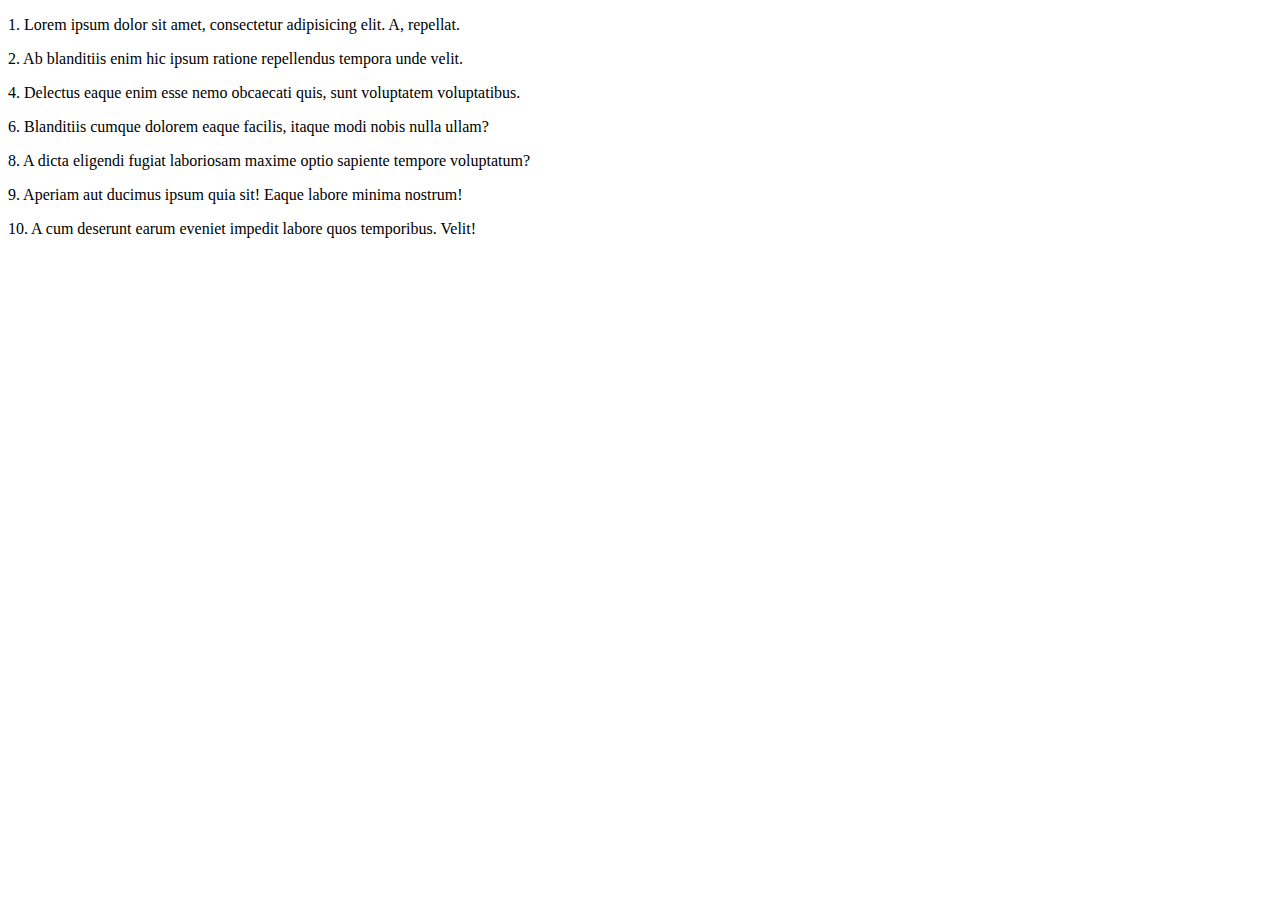
<file: 01_HTML_tags/01_Comments/index.html>
<!doctype html>
<html lang="en_US">
<head>
  <meta charset="utf-8">
  <title>Exercise 1</title>
  <meta http-equiv="x-ua-compatible" content="ie=edge">
  <meta name="viewport" content="width=device-width, initial-scale=1, shrink-to-fit=no">
  <link rel="stylesheet" href="css/style.css">
</head>
<body>
<p data-id="1">1. Lorem ipsum dolor sit amet, consectetur adipisicing elit. A, repellat.</p>
<p data-id="2">2. Ab blanditiis enim hic ipsum ratione repellendus tempora unde velit.</p>
<p data-id="4">4. Delectus eaque enim esse nemo obcaecati quis, sunt voluptatem voluptatibus.</p>
<!--
<p data-id="3">3. Assumenda atque expedita ipsam laborum necessitatibus quibusdam tenetur veniam! Alias?</p>
<p data-id="5">5. Distinctio dolore dolorem eveniet itaque laborum minima natus rerum voluptates.</p>
<p data-id="7">7. Ad animi eius expedita ipsa iste quaerat ratione reprehenderit sit?</p>
-->
<p data-id="6">6. Blanditiis cumque dolorem eaque facilis, itaque modi nobis nulla ullam?</p>
<p data-id="8">8. A dicta eligendi fugiat laboriosam maxime optio sapiente tempore voluptatum?</p>
<p data-id="9">9. Aperiam aut ducimus ipsum quia sit! Eaque labore minima nostrum!</p>
<p data-id="10">10. A cum deserunt earum eveniet impedit labore quos temporibus. Velit!</p>
</body>
</html>
</file>
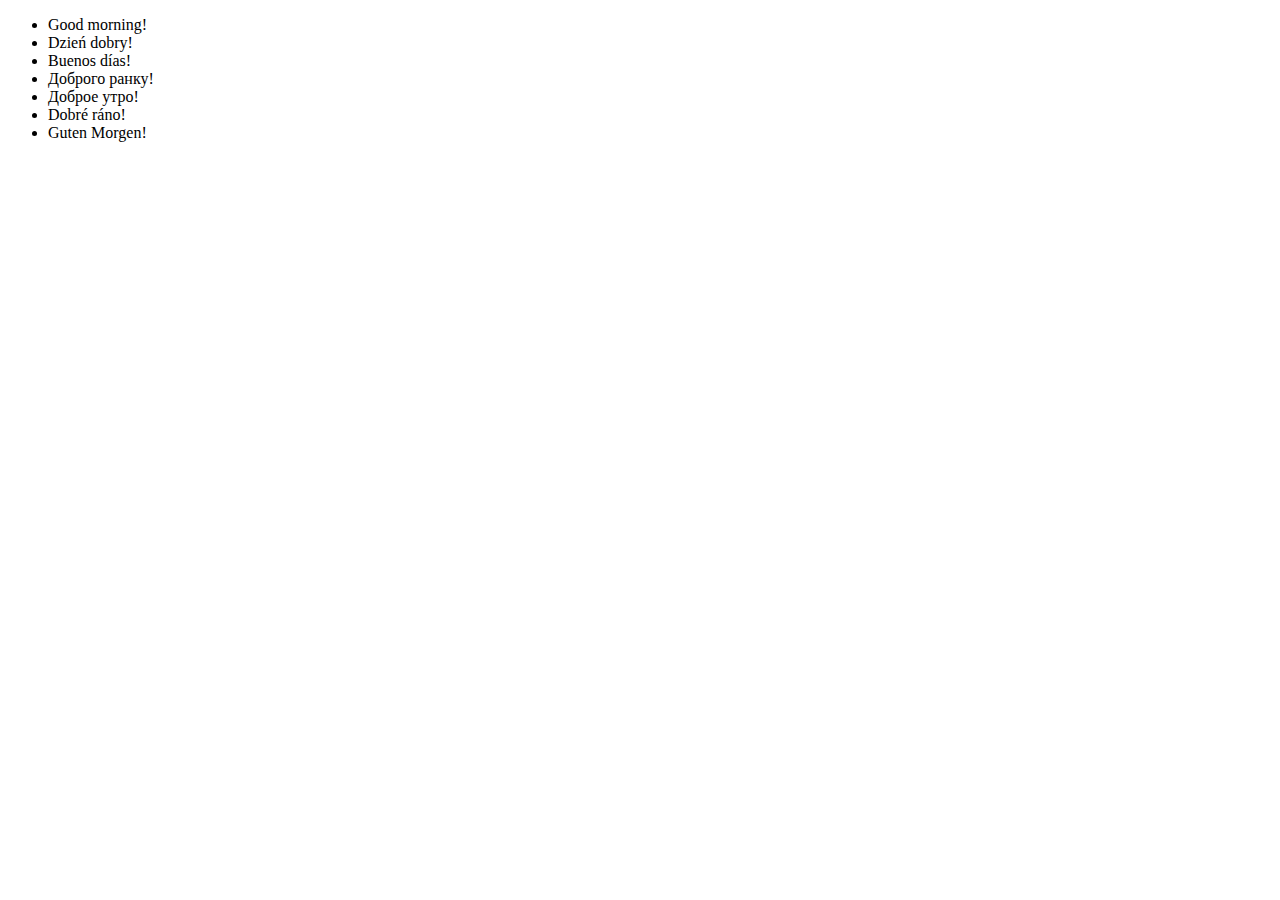
<file: 02_Structure_of_HTML_document/01_Character_encoding/index.html>
<!doctype html>
<html lang="en_US">
<head>
  <meta charset="utf-8">
  <meta http-equiv="x-ua-compatible" content="ie=edge">
  <meta name="viewport" content="width=device-width, initial-scale=1, shrink-to-fit=no">
  <title>Poem title :)</title>
</head>
<body>
  <ul>
    <li>Good morning!</li>
    <li>Dzień dobry!</li>
    <li>Buenos días!</li>
    <li>Доброго ранку!</li>
    <li>Доброе утро!</li>
    <li>Dobré ráno!</li>
    <li>Guten Morgen!</li>
  </ul>
</body>
</html>
</file>
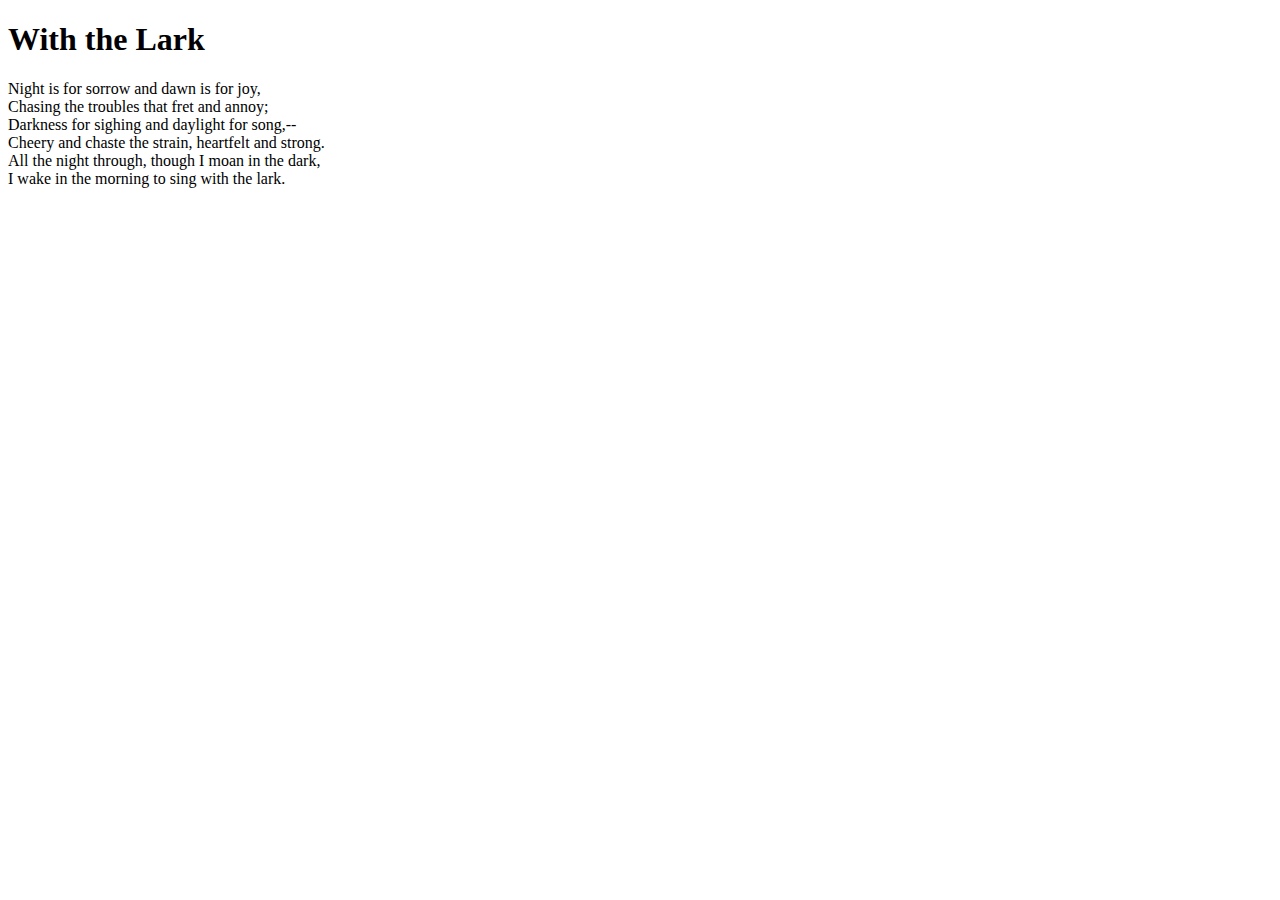
<file: 02_Structure_of_HTML_document/02_Page_title/index.html>
<!doctype html>
<html lang="en_US">
    <head>
        <meta charset="UTF-8">
        <meta http-equiv="x-ua-compatible" content="ie=edge">
        <meta name="viewport" content="width=device-width, initial-scale=1, shrink-to-fit=no">
    </head>
    <body>
        <h1>
            With the Lark
        </h1>
        <p>
            Night is for sorrow and dawn is for joy,<br>
            Chasing the troubles that fret and annoy;<br>
            Darkness for sighing and daylight for song,--<br>
            Cheery and chaste the strain, heartfelt and strong.<br>
            All the night through, though I moan in the dark,<br>
            I wake in the morning to sing with the lark.
        </p>
    </body>
</html>
</file>
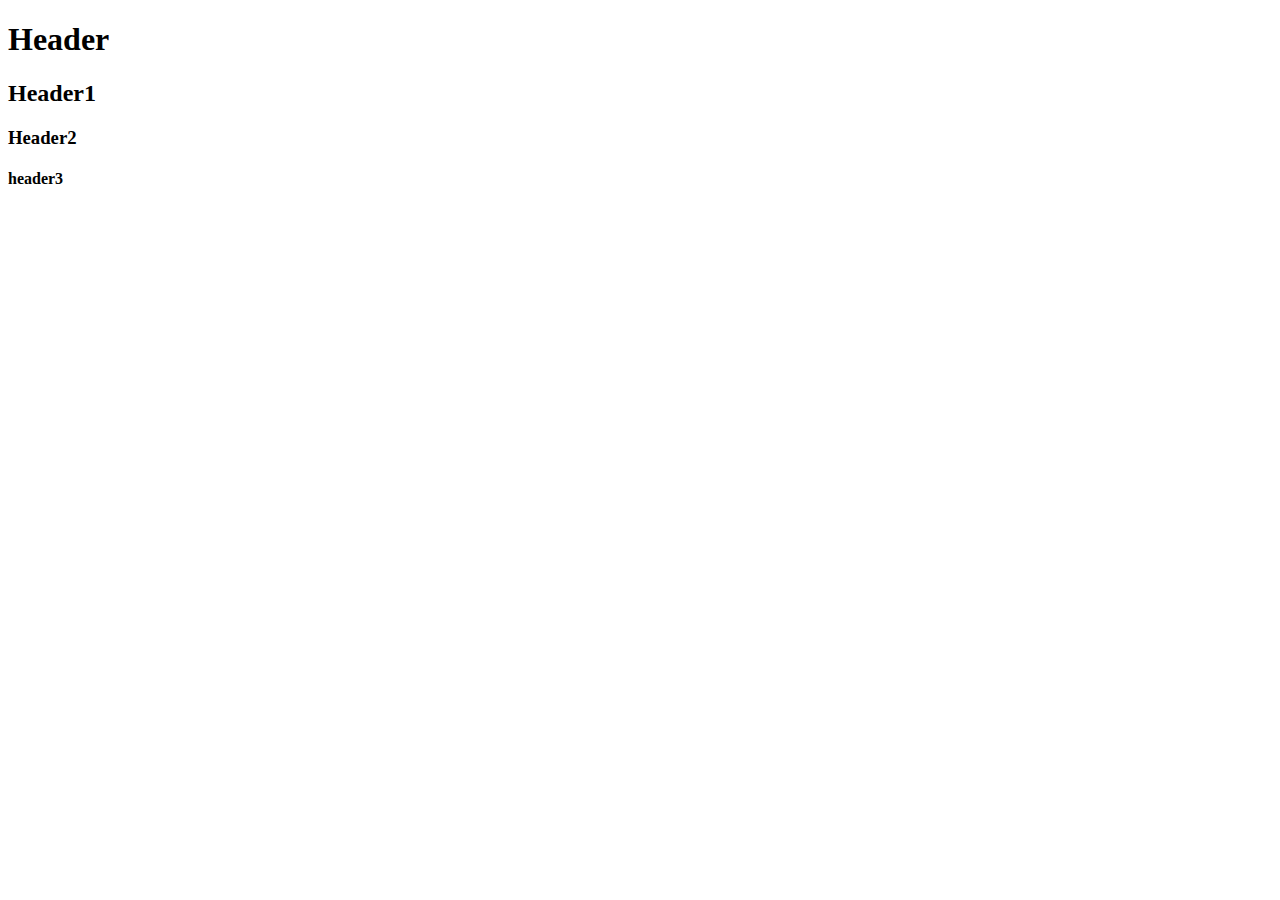
<file: 03_Text_formatting_in_HTML/01_Headings/index.html>
<!doctype html>
<html lang="en_US">
    <head>
        <meta charset="utf-8">
        <title>Text formatting</title>
        <meta http-equiv="x-ua-compatible" content="ie=edge">
        <meta name="viewport" content="width=device-width, initial-scale=1, shrink-to-fit=no">
    </head>
    <body>
    <h1>Header</h1>
    <h2>Header1</h2>
    <h3>Header2</h3>
    <h4>header3</h4>

    </body>
</html>
</file>
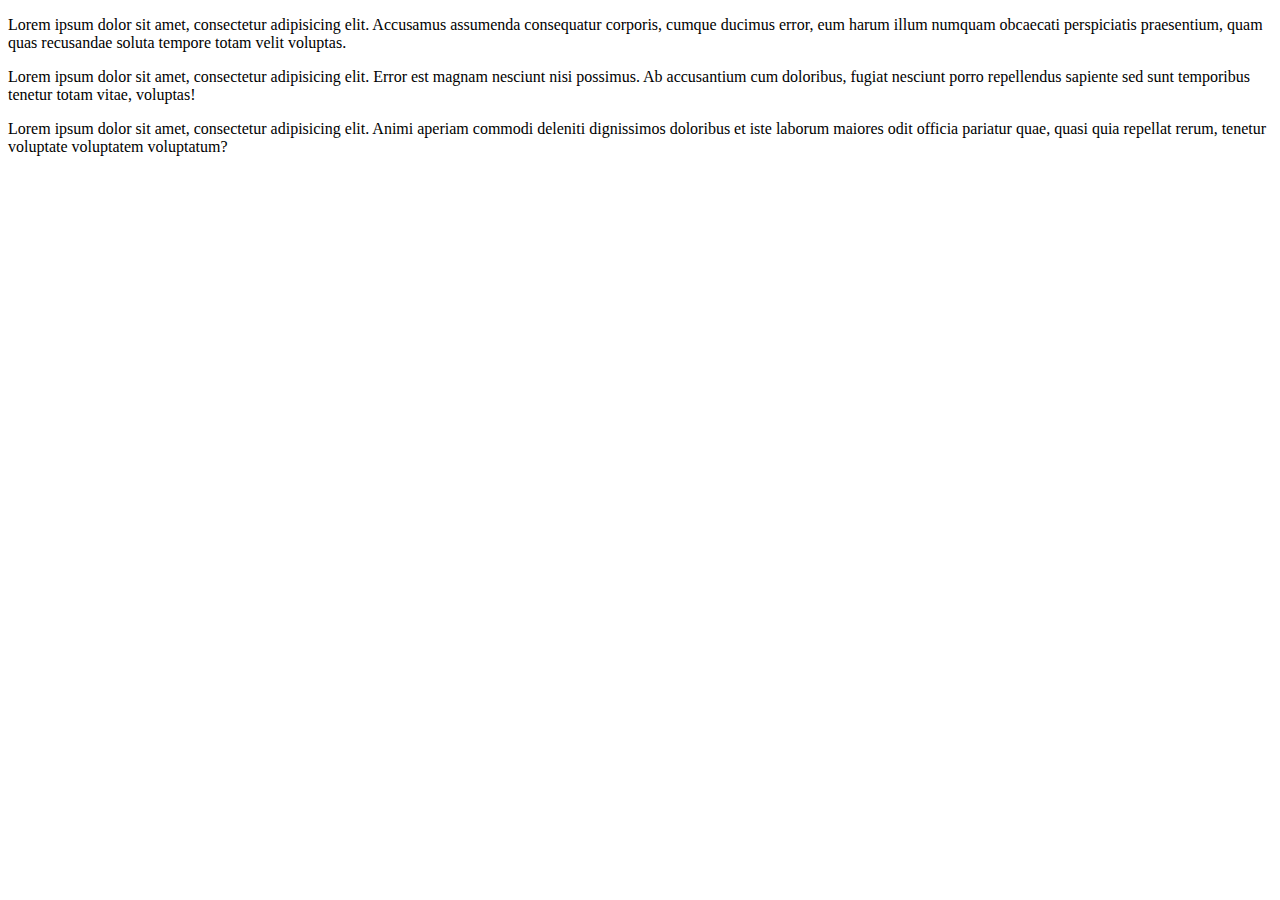
<file: 03_Text_formatting_in_HTML/02_Paragraphs/index.html>
<!doctype html>
<html lang="en_US">
    <head>
        <meta charset="utf-8">
        <title>Text formatting</title>
        <meta http-equiv="x-ua-compatible" content="ie=edge">
        <meta name="viewport" content="width=device-width, initial-scale=1, shrink-to-fit=no">
    </head>
    <body>
    <p>Lorem ipsum dolor sit amet, consectetur adipisicing elit. Accusamus assumenda consequatur corporis, cumque ducimus error, eum harum illum numquam obcaecati perspiciatis praesentium, quam quas recusandae soluta tempore totam velit voluptas.</p>
    <p>Lorem ipsum dolor sit amet, consectetur adipisicing elit. Error est magnam nesciunt nisi possimus. Ab accusantium cum doloribus, fugiat nesciunt porro repellendus sapiente sed sunt temporibus tenetur totam vitae, voluptas!</p>
    <p>Lorem ipsum dolor sit amet, consectetur adipisicing elit. Animi aperiam commodi deleniti dignissimos doloribus et iste laborum maiores odit officia pariatur quae, quasi quia repellat rerum, tenetur voluptate voluptatem voluptatum?</p>

    </body>
</html>
</file>
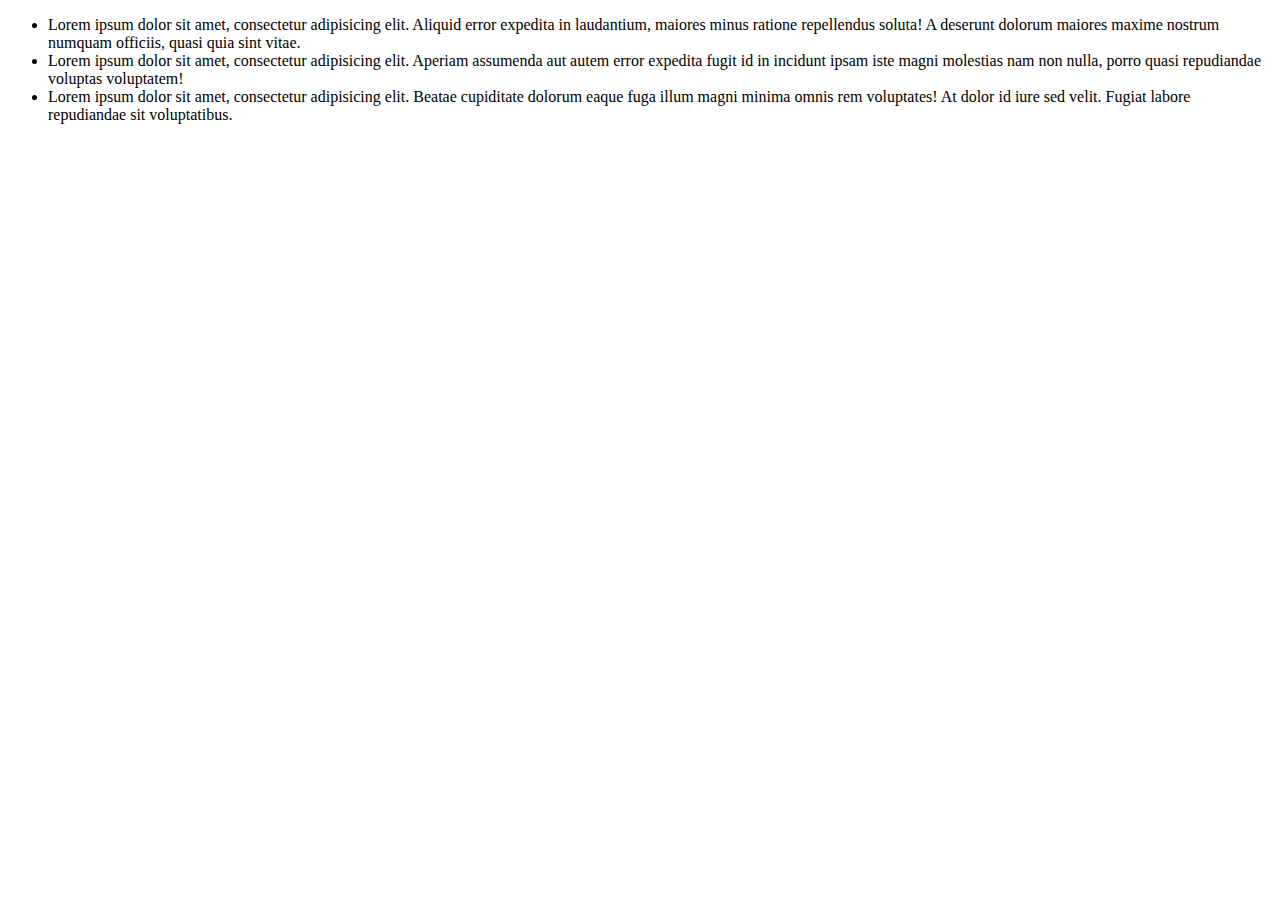
<file: 03_Text_formatting_in_HTML/03_ul_lists/index.html>
<!doctype html>
<html lang="en_US">
    <head>
        <meta charset="utf-8">
        <title>Test formatting</title>
        <meta http-equiv="x-ua-compatible" content="ie=edge">
        <meta name="viewport" content="width=device-width, initial-scale=1, shrink-to-fit=no">
    </head>
    <body>
    <ul>
        <li>Lorem ipsum dolor sit amet, consectetur adipisicing elit. Aliquid error expedita in laudantium, maiores minus ratione repellendus soluta! A deserunt dolorum maiores maxime nostrum numquam officiis, quasi quia sint vitae.</li>
        <li>Lorem ipsum dolor sit amet, consectetur adipisicing elit. Aperiam assumenda aut autem error expedita fugit id in incidunt ipsam iste magni molestias nam non nulla, porro quasi repudiandae voluptas voluptatem!</li>
        <li>Lorem ipsum dolor sit amet, consectetur adipisicing elit. Beatae cupiditate dolorum eaque fuga illum magni minima omnis rem voluptates! At dolor id iure sed velit. Fugiat labore repudiandae sit voluptatibus.</li>
    </ul>


    </body>
</html>
</file>
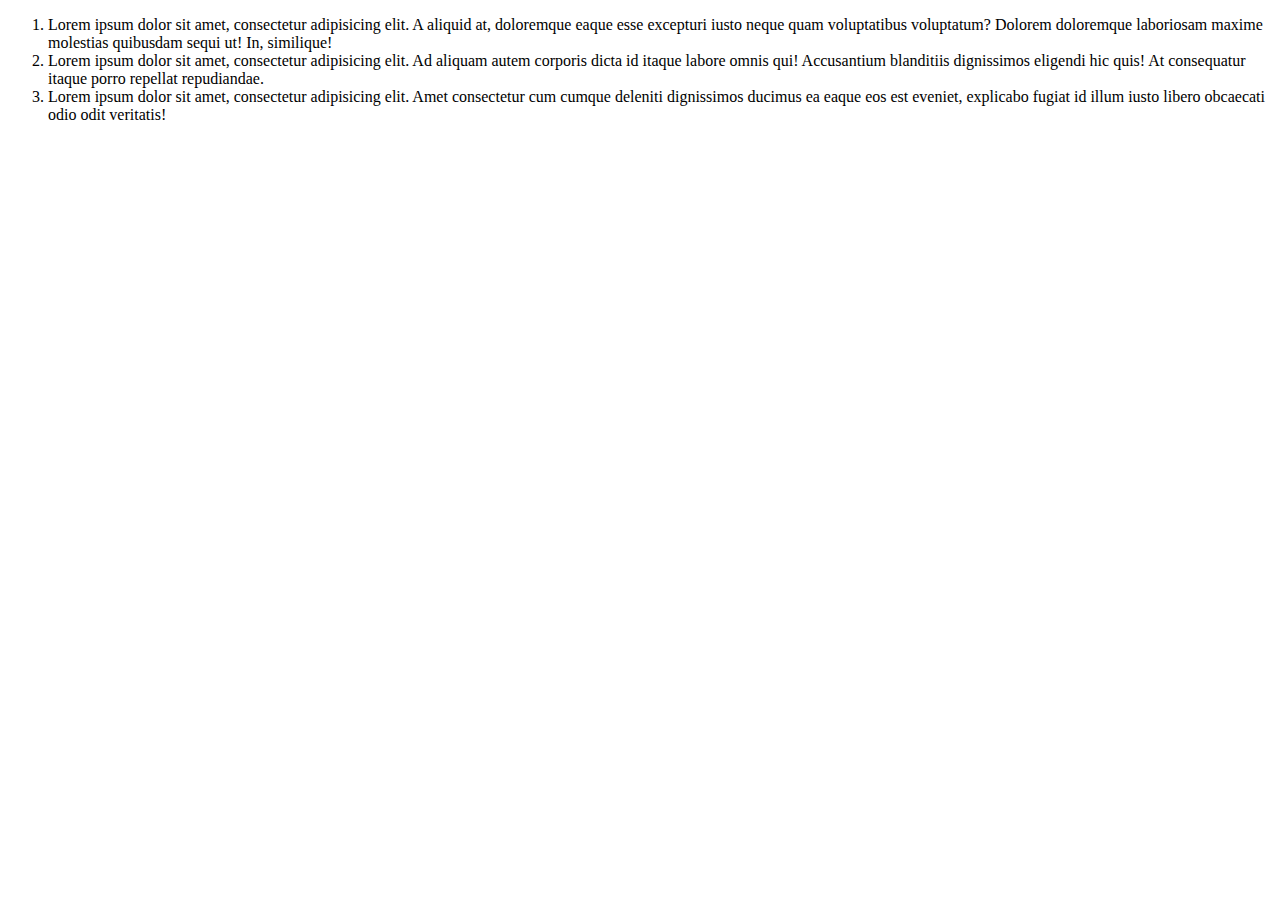
<file: 03_Text_formatting_in_HTML/04_ol_lists/index.html>
<!doctype html>
<html lang="en_US">
    <head>
        <meta charset="utf-8">
        <title>Text formatting</title>
        <meta http-equiv="x-ua-compatible" content="ie=edge">
        <meta name="viewport" content="width=device-width, initial-scale=1, shrink-to-fit=no">
    </head>
    <body>
    <ol>
        <li>Lorem ipsum dolor sit amet, consectetur adipisicing elit. A aliquid at, doloremque eaque esse excepturi iusto neque quam voluptatibus voluptatum? Dolorem doloremque laboriosam maxime molestias quibusdam sequi ut! In, similique!</li>
        <li>Lorem ipsum dolor sit amet, consectetur adipisicing elit. Ad aliquam autem corporis dicta id itaque labore omnis qui! Accusantium blanditiis dignissimos eligendi hic quis! At consequatur itaque porro repellat repudiandae.</li>
        <li>Lorem ipsum dolor sit amet, consectetur adipisicing elit. Amet consectetur cum cumque deleniti dignissimos ducimus ea eaque eos est eveniet, explicabo fugiat id illum iusto libero obcaecati odio odit veritatis!</li>
    </ol>

    </body>
</html>
</file>
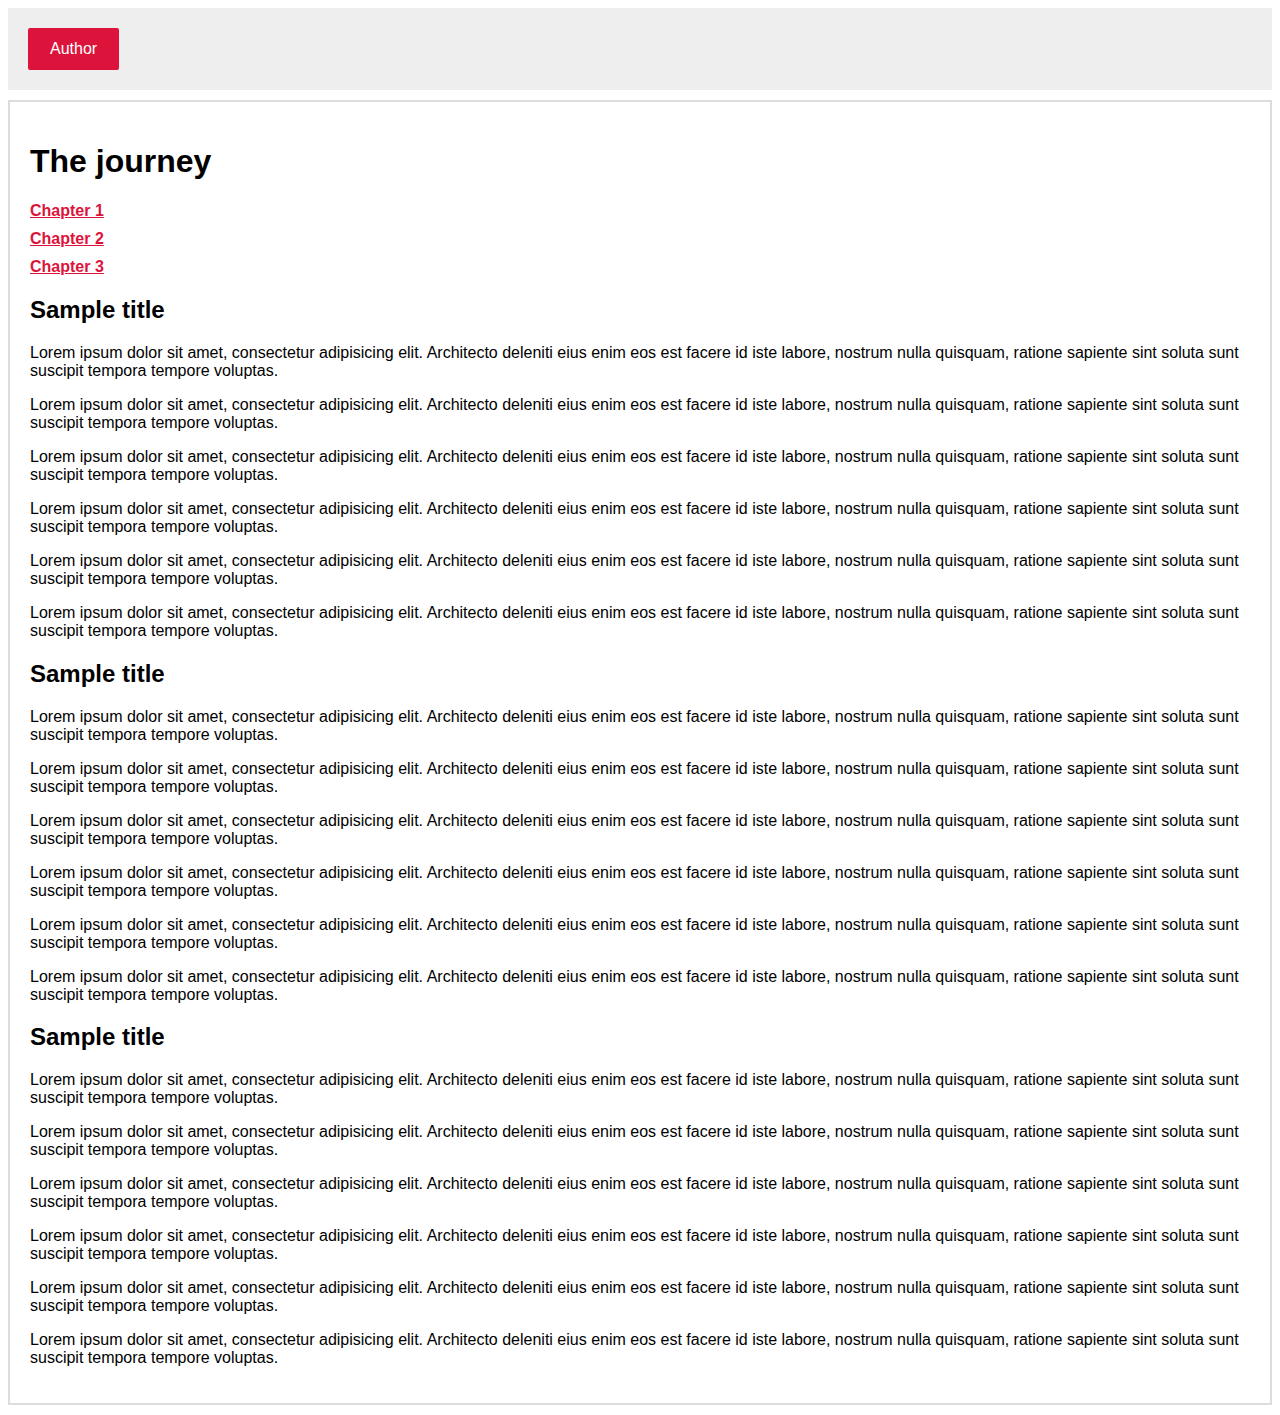
<file: 04_Hyperlinks/01_Author_page/index.html>
<!doctype html>
<html lang="en_US">
    <head>
        <meta charset="utf-8">
        <title>Hyperlinks</title>
        <meta http-equiv="x-ua-compatible" content="ie=edge">
        <meta name="viewport" content="width=device-width, initial-scale=1, shrink-to-fit=no">
        <link rel="stylesheet" href="css/style.css">
    </head>
    <body>

        <nav class="main-nav">
            <ul class="main-nav-list">
                <li><a href="author.html">Author</a></li>
					  </ul>
        </nav>

        <div class="book">
            <h1>The journey</h1>

            <ul class="chapters">
                <li><a href="#chapter1">Chapter 1</a></li>
                <li><a href="#chapter2">Chapter 2</a></li>
                <li><a href="#chapter3">Chapter 3</a></li>
    				</ul>

            <h2 id="chapter1">Sample title</h2>
            <p>Lorem ipsum dolor sit amet, consectetur adipisicing elit. Architecto deleniti eius enim eos est facere id iste labore, nostrum nulla quisquam, ratione sapiente sint soluta sunt suscipit tempora tempore voluptas.</p>
            <p>Lorem ipsum dolor sit amet, consectetur adipisicing elit. Architecto deleniti eius enim eos est facere id iste labore, nostrum nulla quisquam, ratione sapiente sint soluta sunt suscipit tempora tempore voluptas.</p>
            <p>Lorem ipsum dolor sit amet, consectetur adipisicing elit. Architecto deleniti eius enim eos est facere id iste labore, nostrum nulla quisquam, ratione sapiente sint soluta sunt suscipit tempora tempore voluptas.</p>
            <p>Lorem ipsum dolor sit amet, consectetur adipisicing elit. Architecto deleniti eius enim eos est facere id iste labore, nostrum nulla quisquam, ratione sapiente sint soluta sunt suscipit tempora tempore voluptas.</p>
            <p>Lorem ipsum dolor sit amet, consectetur adipisicing elit. Architecto deleniti eius enim eos est facere id iste labore, nostrum nulla quisquam, ratione sapiente sint soluta sunt suscipit tempora tempore voluptas.</p>
            <p>Lorem ipsum dolor sit amet, consectetur adipisicing elit. Architecto deleniti eius enim eos est facere id iste labore, nostrum nulla quisquam, ratione sapiente sint soluta sunt suscipit tempora tempore voluptas.</p>

            <h2 id="chapter2">Sample title</h2>
            <p>Lorem ipsum dolor sit amet, consectetur adipisicing elit. Architecto deleniti eius enim eos est facere id iste labore, nostrum nulla quisquam, ratione sapiente sint soluta sunt suscipit tempora tempore voluptas.</p>
            <p>Lorem ipsum dolor sit amet, consectetur adipisicing elit. Architecto deleniti eius enim eos est facere id iste labore, nostrum nulla quisquam, ratione sapiente sint soluta sunt suscipit tempora tempore voluptas.</p>
            <p>Lorem ipsum dolor sit amet, consectetur adipisicing elit. Architecto deleniti eius enim eos est facere id iste labore, nostrum nulla quisquam, ratione sapiente sint soluta sunt suscipit tempora tempore voluptas.</p>
            <p>Lorem ipsum dolor sit amet, consectetur adipisicing elit. Architecto deleniti eius enim eos est facere id iste labore, nostrum nulla quisquam, ratione sapiente sint soluta sunt suscipit tempora tempore voluptas.</p>
            <p>Lorem ipsum dolor sit amet, consectetur adipisicing elit. Architecto deleniti eius enim eos est facere id iste labore, nostrum nulla quisquam, ratione sapiente sint soluta sunt suscipit tempora tempore voluptas.</p>
            <p>Lorem ipsum dolor sit amet, consectetur adipisicing elit. Architecto deleniti eius enim eos est facere id iste labore, nostrum nulla quisquam, ratione sapiente sint soluta sunt suscipit tempora tempore voluptas.</p>

            <h2 id="chapter3">Sample title</h2>
            <p>Lorem ipsum dolor sit amet, consectetur adipisicing elit. Architecto deleniti eius enim eos est facere id iste labore, nostrum nulla quisquam, ratione sapiente sint soluta sunt suscipit tempora tempore voluptas.</p>
            <p>Lorem ipsum dolor sit amet, consectetur adipisicing elit. Architecto deleniti eius enim eos est facere id iste labore, nostrum nulla quisquam, ratione sapiente sint soluta sunt suscipit tempora tempore voluptas.</p>
            <p>Lorem ipsum dolor sit amet, consectetur adipisicing elit. Architecto deleniti eius enim eos est facere id iste labore, nostrum nulla quisquam, ratione sapiente sint soluta sunt suscipit tempora tempore voluptas.</p>
            <p>Lorem ipsum dolor sit amet, consectetur adipisicing elit. Architecto deleniti eius enim eos est facere id iste labore, nostrum nulla quisquam, ratione sapiente sint soluta sunt suscipit tempora tempore voluptas.</p>
            <p>Lorem ipsum dolor sit amet, consectetur adipisicing elit. Architecto deleniti eius enim eos est facere id iste labore, nostrum nulla quisquam, ratione sapiente sint soluta sunt suscipit tempora tempore voluptas.</p>
            <p>Lorem ipsum dolor sit amet, consectetur adipisicing elit. Architecto deleniti eius enim eos est facere id iste labore, nostrum nulla quisquam, ratione sapiente sint soluta sunt suscipit tempora tempore voluptas.</p>
        </div>
    </body>
</html>
</file>
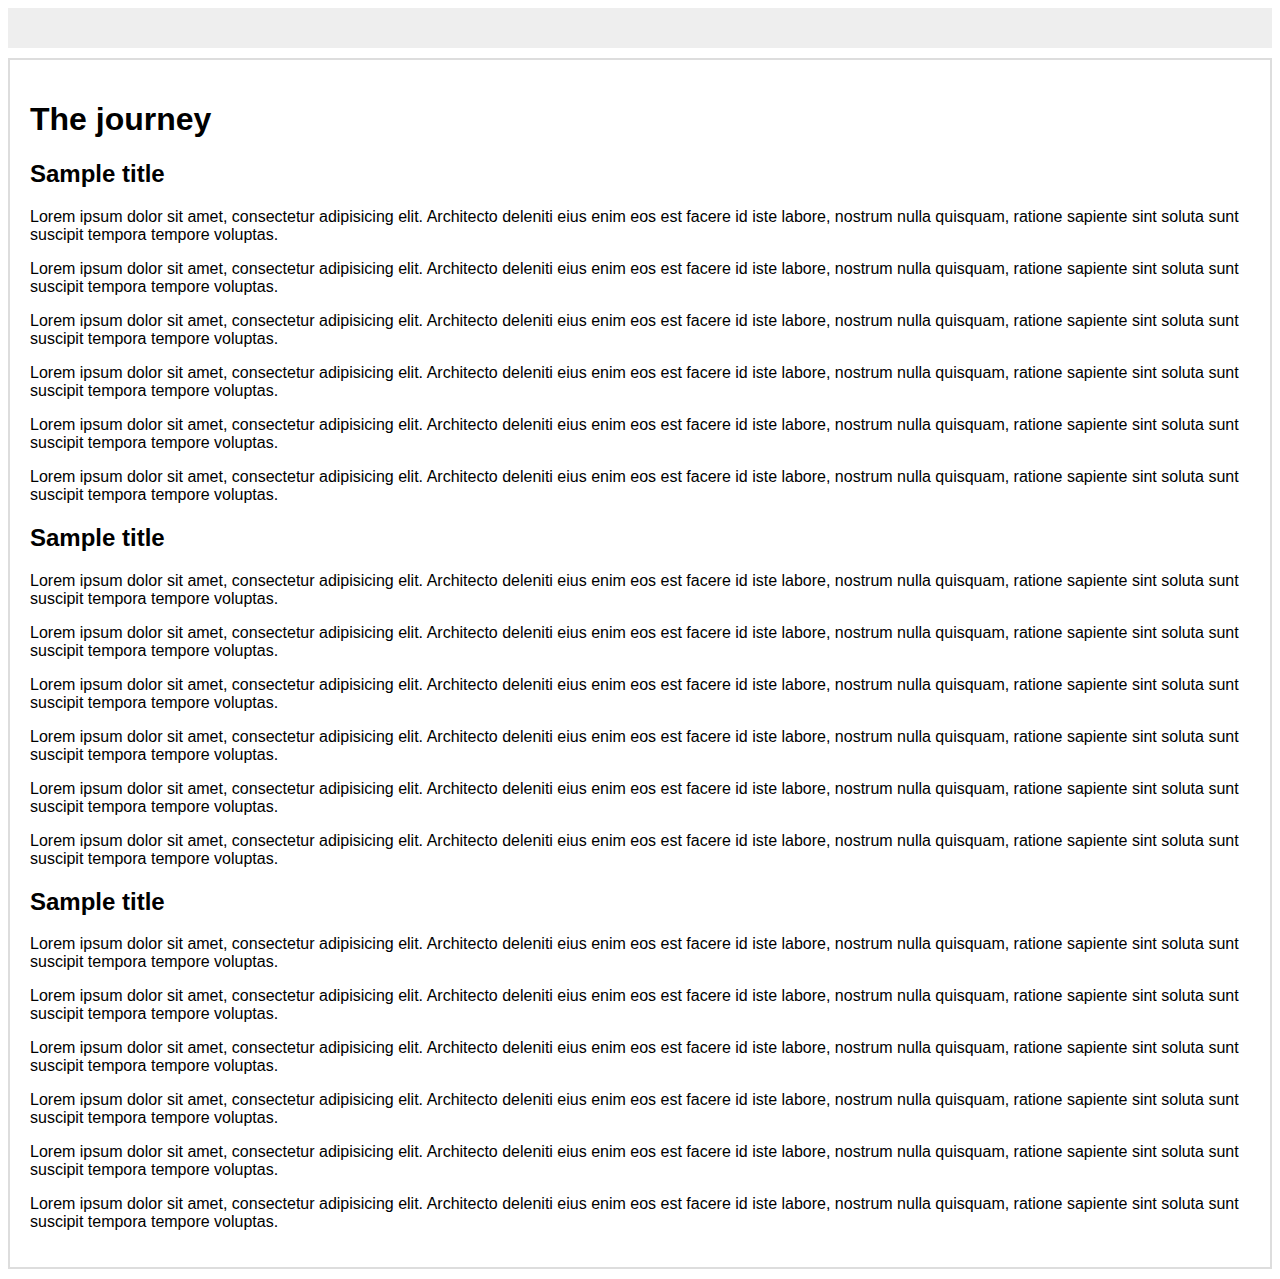
<file: 04_Hyperlinks/02_Book_chapters/index.html>
<!doctype html>
<html lang="en_US">
    <head>
        <meta charset="utf-8">
        <title>Hyperlinks</title>
        <meta http-equiv="x-ua-compatible" content="ie=edge">
        <meta name="viewport" content="width=device-width, initial-scale=1, shrink-to-fit=no">
        <link rel="stylesheet" href="css/style.css">
    </head>
    <body>

        <nav class="main-nav">
            <ul class="main-nav-list">
                <!-- here place the LI element with a link to the page author.html -->
					  </ul>
        </nav>

        <div class="book">
            <h1>The journey</h1>

            <ul class="chapters">
                <!-- here place LI elements with links to the following chapters -->
    				</ul>

            <h2 id="chapter1">Sample title</h2>
            <p>Lorem ipsum dolor sit amet, consectetur adipisicing elit. Architecto deleniti eius enim eos est facere id iste labore, nostrum nulla quisquam, ratione sapiente sint soluta sunt suscipit tempora tempore voluptas.</p>
            <p>Lorem ipsum dolor sit amet, consectetur adipisicing elit. Architecto deleniti eius enim eos est facere id iste labore, nostrum nulla quisquam, ratione sapiente sint soluta sunt suscipit tempora tempore voluptas.</p>
            <p>Lorem ipsum dolor sit amet, consectetur adipisicing elit. Architecto deleniti eius enim eos est facere id iste labore, nostrum nulla quisquam, ratione sapiente sint soluta sunt suscipit tempora tempore voluptas.</p>
            <p>Lorem ipsum dolor sit amet, consectetur adipisicing elit. Architecto deleniti eius enim eos est facere id iste labore, nostrum nulla quisquam, ratione sapiente sint soluta sunt suscipit tempora tempore voluptas.</p>
            <p>Lorem ipsum dolor sit amet, consectetur adipisicing elit. Architecto deleniti eius enim eos est facere id iste labore, nostrum nulla quisquam, ratione sapiente sint soluta sunt suscipit tempora tempore voluptas.</p>
            <p>Lorem ipsum dolor sit amet, consectetur adipisicing elit. Architecto deleniti eius enim eos est facere id iste labore, nostrum nulla quisquam, ratione sapiente sint soluta sunt suscipit tempora tempore voluptas.</p>

            <h2 id="chapter2">Sample title</h2>
            <p>Lorem ipsum dolor sit amet, consectetur adipisicing elit. Architecto deleniti eius enim eos est facere id iste labore, nostrum nulla quisquam, ratione sapiente sint soluta sunt suscipit tempora tempore voluptas.</p>
            <p>Lorem ipsum dolor sit amet, consectetur adipisicing elit. Architecto deleniti eius enim eos est facere id iste labore, nostrum nulla quisquam, ratione sapiente sint soluta sunt suscipit tempora tempore voluptas.</p>
            <p>Lorem ipsum dolor sit amet, consectetur adipisicing elit. Architecto deleniti eius enim eos est facere id iste labore, nostrum nulla quisquam, ratione sapiente sint soluta sunt suscipit tempora tempore voluptas.</p>
            <p>Lorem ipsum dolor sit amet, consectetur adipisicing elit. Architecto deleniti eius enim eos est facere id iste labore, nostrum nulla quisquam, ratione sapiente sint soluta sunt suscipit tempora tempore voluptas.</p>
            <p>Lorem ipsum dolor sit amet, consectetur adipisicing elit. Architecto deleniti eius enim eos est facere id iste labore, nostrum nulla quisquam, ratione sapiente sint soluta sunt suscipit tempora tempore voluptas.</p>
            <p>Lorem ipsum dolor sit amet, consectetur adipisicing elit. Architecto deleniti eius enim eos est facere id iste labore, nostrum nulla quisquam, ratione sapiente sint soluta sunt suscipit tempora tempore voluptas.</p>

            <h2 id="chapter3">Sample title</h2>
            <p>Lorem ipsum dolor sit amet, consectetur adipisicing elit. Architecto deleniti eius enim eos est facere id iste labore, nostrum nulla quisquam, ratione sapiente sint soluta sunt suscipit tempora tempore voluptas.</p>
            <p>Lorem ipsum dolor sit amet, consectetur adipisicing elit. Architecto deleniti eius enim eos est facere id iste labore, nostrum nulla quisquam, ratione sapiente sint soluta sunt suscipit tempora tempore voluptas.</p>
            <p>Lorem ipsum dolor sit amet, consectetur adipisicing elit. Architecto deleniti eius enim eos est facere id iste labore, nostrum nulla quisquam, ratione sapiente sint soluta sunt suscipit tempora tempore voluptas.</p>
            <p>Lorem ipsum dolor sit amet, consectetur adipisicing elit. Architecto deleniti eius enim eos est facere id iste labore, nostrum nulla quisquam, ratione sapiente sint soluta sunt suscipit tempora tempore voluptas.</p>
            <p>Lorem ipsum dolor sit amet, consectetur adipisicing elit. Architecto deleniti eius enim eos est facere id iste labore, nostrum nulla quisquam, ratione sapiente sint soluta sunt suscipit tempora tempore voluptas.</p>
            <p>Lorem ipsum dolor sit amet, consectetur adipisicing elit. Architecto deleniti eius enim eos est facere id iste labore, nostrum nulla quisquam, ratione sapiente sint soluta sunt suscipit tempora tempore voluptas.</p>
        </div>
    </body>
</html>
</file>
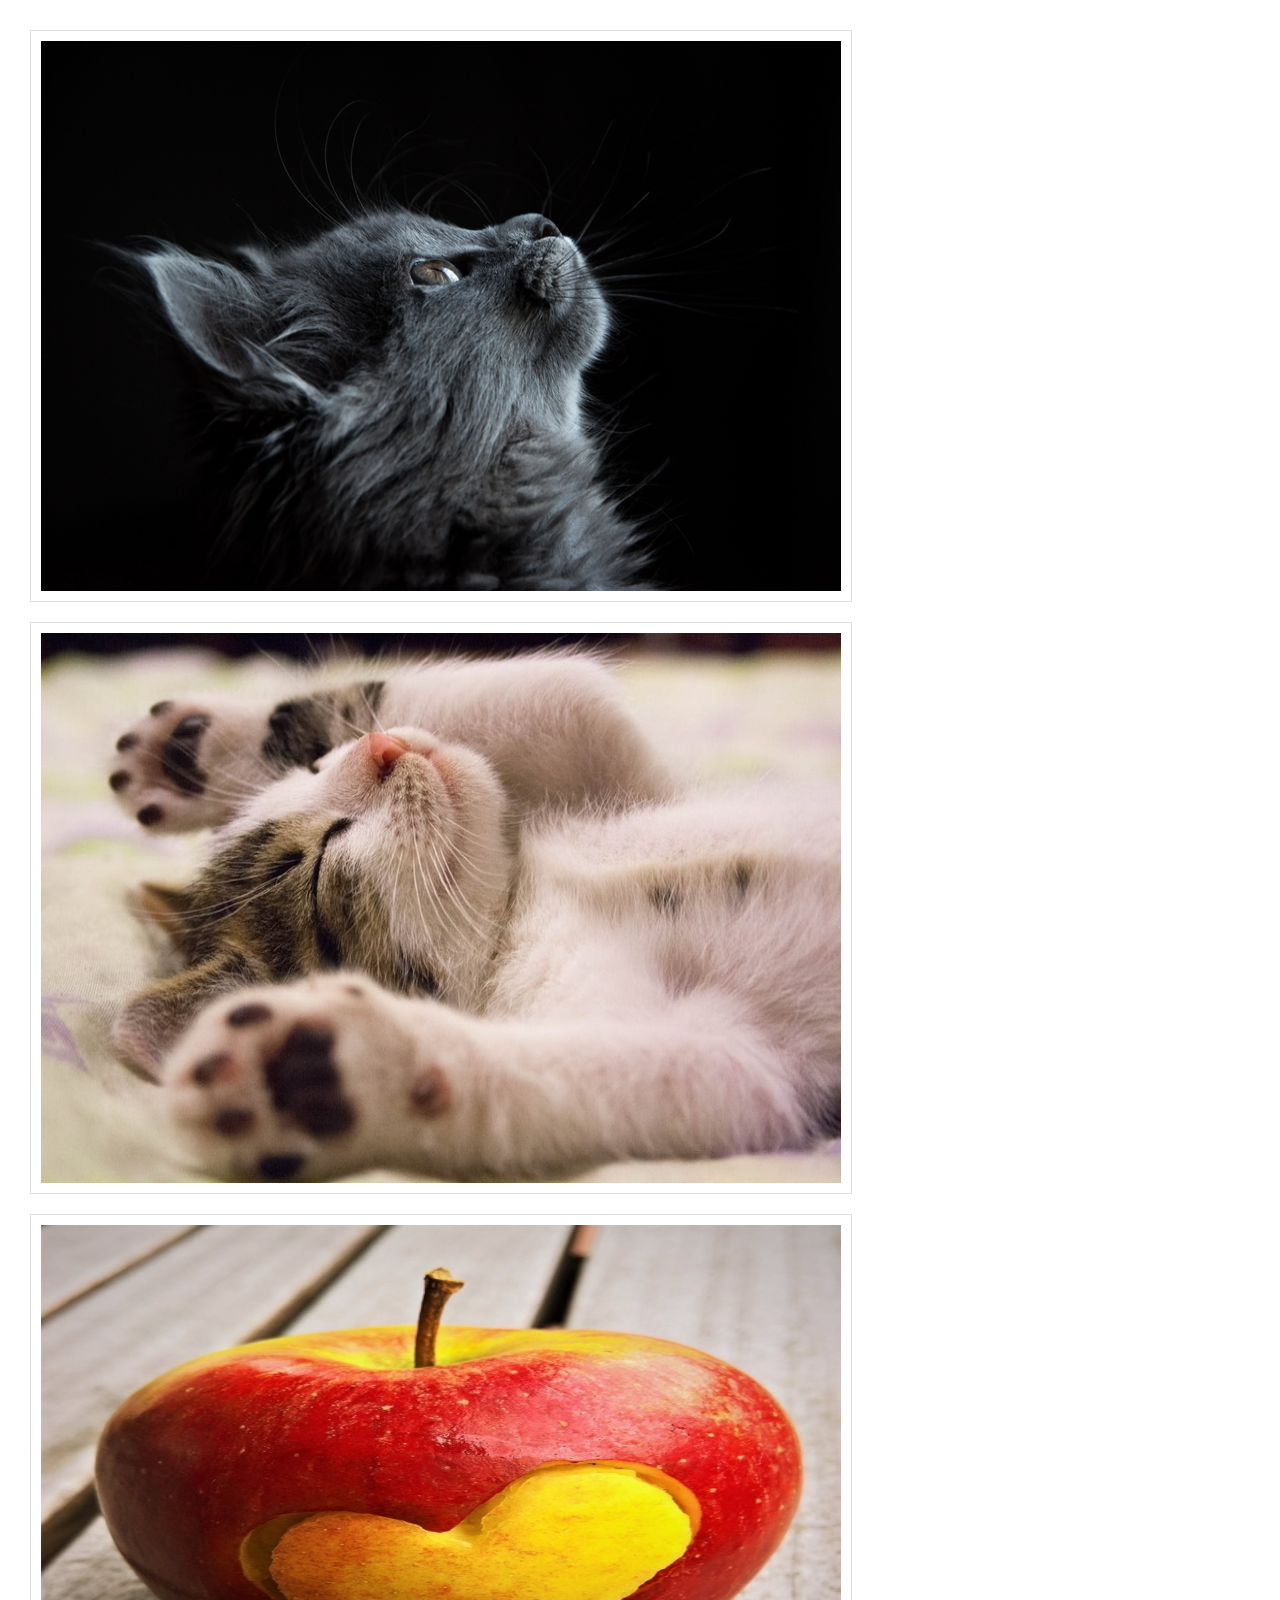
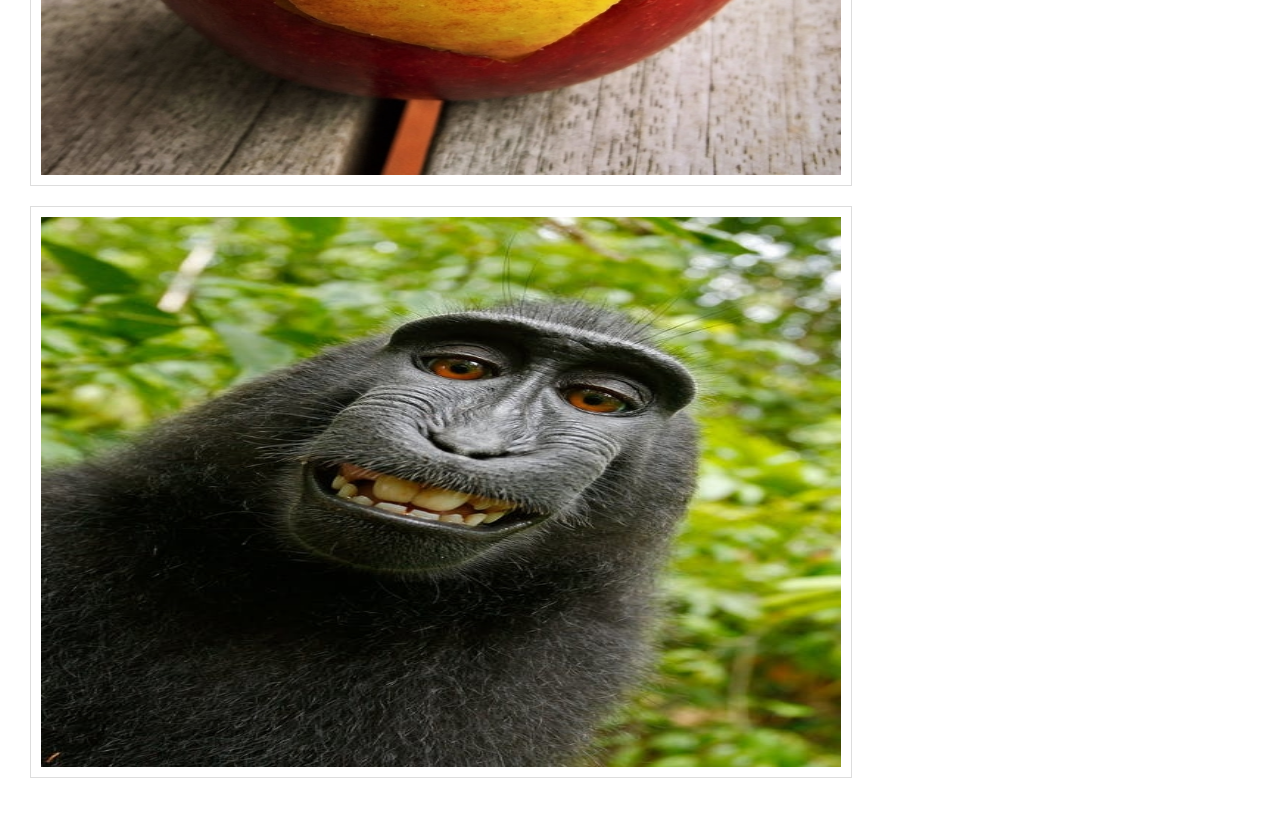
<file: 05_Images_in_HTML_documents/01_Images/index.html>
<!doctype html>
<html lang="en_US">
    <head>
        <meta charset="utf-8">
        <title>Adding images to a page</title>
        <meta http-equiv="x-ua-compatible" content="ie=edge">
        <meta name="viewport" content="width=device-width, initial-scale=1, shrink-to-fit=no">
        <link rel="stylesheet" href="css/style.css">
    </head>
    <body>
    <img src="images/photo1.jpg" height="550" width="800" alt="Gray kitty"/><br>
    <img src="images/photo2.jpg" height="550" width="800" alt="Small kitty"/><br>
    <img src="images/photo3.jpg" height="550" width="800" alt="Apple"/><br>
    <img src="images/photo4.jpg" height="550" width="800" alt="Monkey"/><br>

    </body>
</html>
</file>
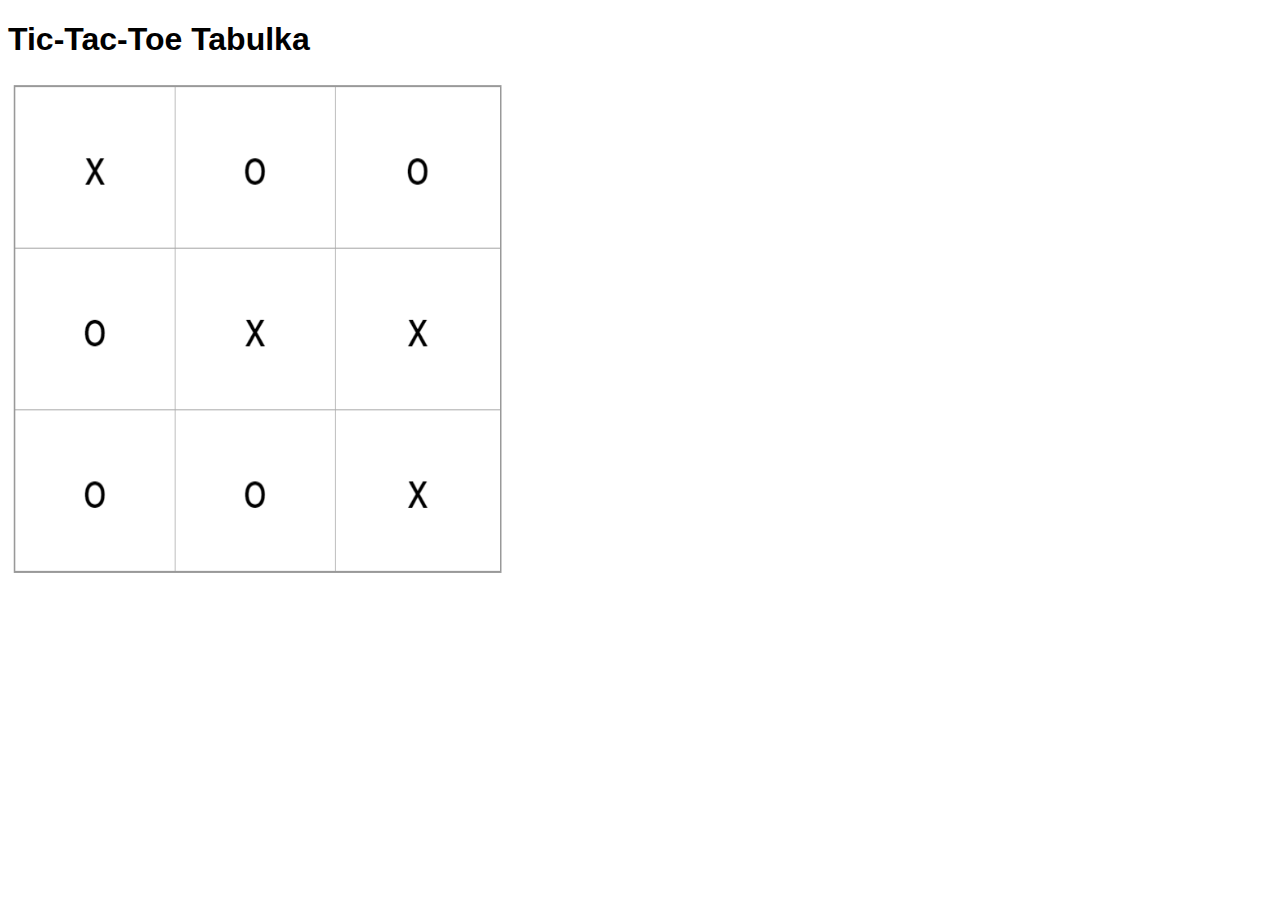
<file: 06_Tables_in_HTML/01_Tic-tac-toe/index.html>
<!doctype html>
<html lang="en_US">
    <head>
        <meta charset="utf-8">
        <title>Tables exercise 1</title>
        <meta http-equiv="x-ua-compatible" content="ie=edge">
        <meta name="viewport" content="width=device-width, initial-scale=1, shrink-to-fit=no">
        <link rel="stylesheet" href="css/style.css">
    </head>
    <body>

    <h1>Tic-Tac-Toe Tabulka</h1>
        <img src="../images/table-tictactoe.png" height="500" width="500" alt="tic-tac-toe table"/>

    </body>
</html>
</file>
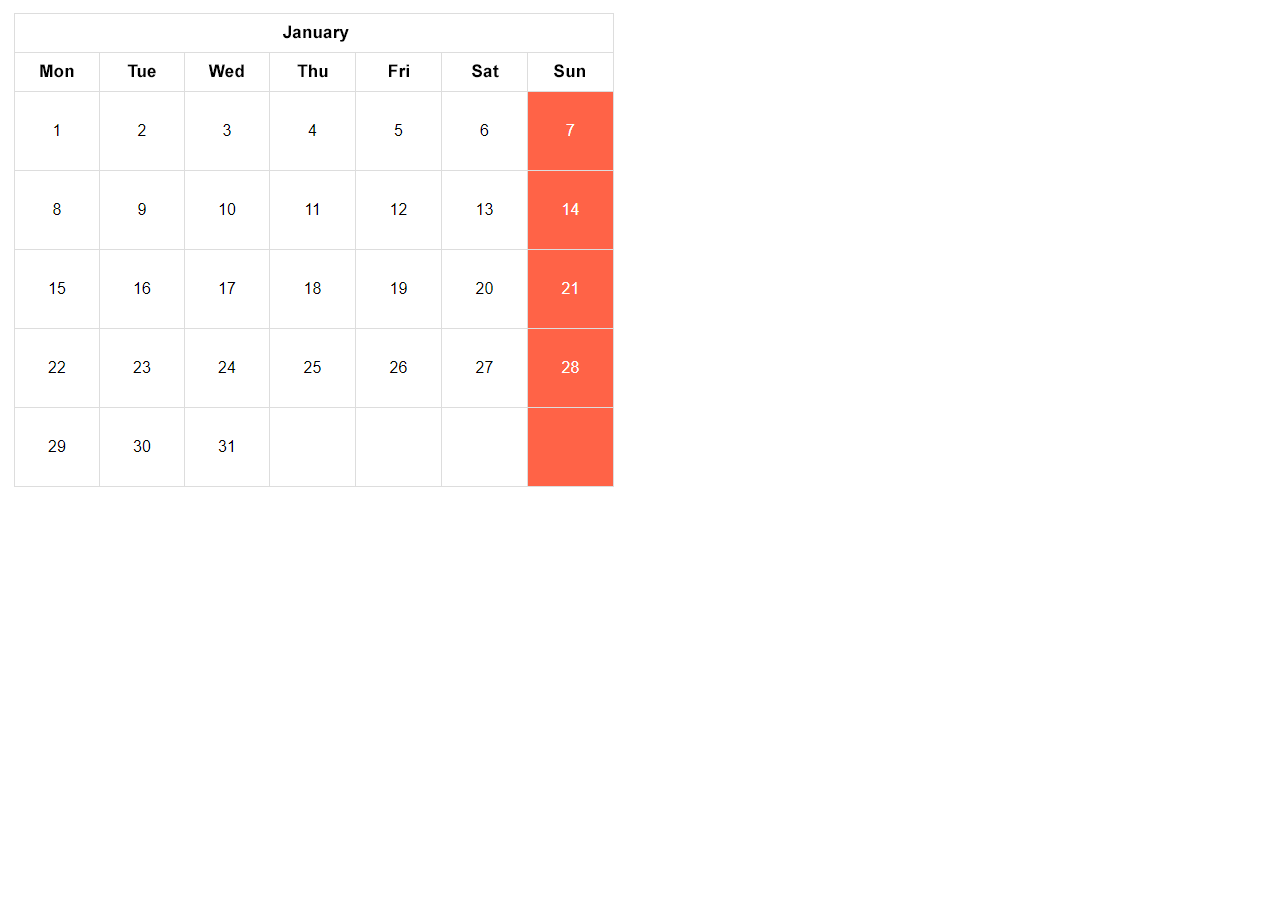
<file: 06_Tables_in_HTML/02_Calendar/index.html>
<!doctype html>
<html lang="en_US">
    <head>
        <meta charset="utf-8">
        <title>Tables exercise 2</title>
        <meta http-equiv="x-ua-compatible" content="ie=edge">
        <meta name="viewport" content="width=device-width, initial-scale=1, shrink-to-fit=no">
        <link rel="stylesheet" href="css/style.css">
    </head>
    <body>

    <img src="../images/kalendarz.png" height="485" width="612" alt="Calendary"/>

    </body>
</html>
</file>
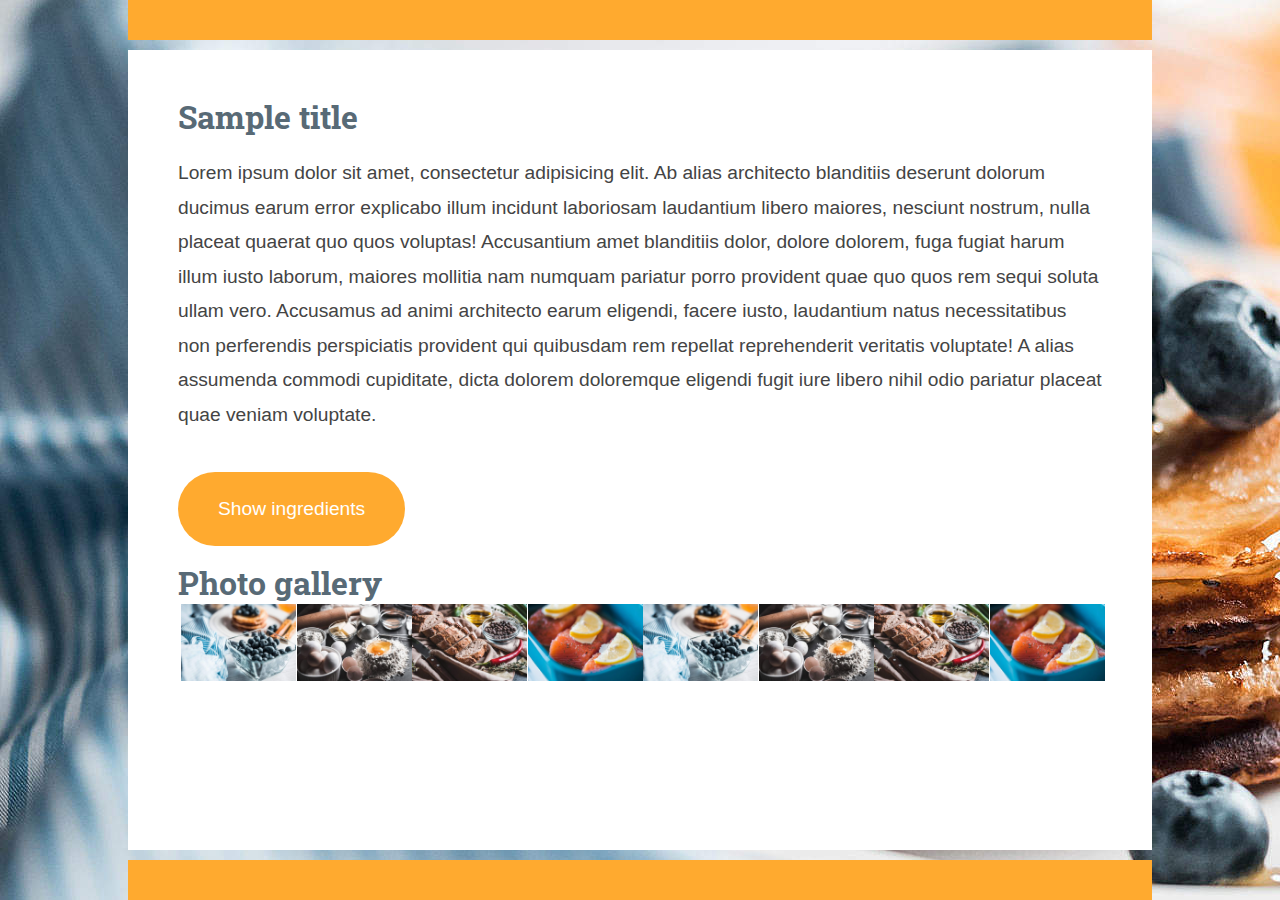
<file: 08_Box_model/01_Exercises/index.html>
<!doctype html>
<html lang="en">
<head>
    <meta charset="UTF-8">
    <meta name="viewport" content="width=device-width, initial-scale=1.0">
    <meta http-equiv="X-UA-Compatible" content="ie=edge">
    <title>box model</title>
    <link href="https://fonts.googleapis.com/css?family=Roboto+Slab" rel="stylesheet">
    <link rel="stylesheet" href="css/style.css">
</head>
<body>
    <div class="content-top"></div>
    <div class="content">
        <h1 class="content-title">Sample title</h1>
        <p>
        Lorem ipsum dolor sit amet, consectetur adipisicing elit. Ab alias architecto blanditiis deserunt dolorum ducimus earum error explicabo illum incidunt laboriosam laudantium libero maiores, nesciunt nostrum, nulla placeat quaerat quo quos voluptas! Accusantium amet blanditiis dolor, dolore dolorem, fuga fugiat harum illum iusto laborum, maiores mollitia nam numquam pariatur porro provident quae quo quos rem sequi soluta ullam vero. Accusamus ad animi architecto earum eligendi, facere iusto, laudantium natus necessitatibus non perferendis perspiciatis provident qui quibusdam rem repellat reprehenderit veritatis voluptate!
        A alias assumenda commodi cupiditate, dicta dolorem doloremque eligendi fugit iure libero nihil odio pariatur placeat quae veniam voluptate.
        </p>

        <a href="" class="btn">Show ingredients</a>



        <div class="gallery">
            <h2 class="gallery-title">Photo gallery</h2>
            <div class="gallery-content">
                <a href="#" class="gallery-link"><img src="images/photo1.jpg"></a>
                <a href="#" class="gallery-link"><img src="images/photo2.jpg"></a>
                <a href="#" class="gallery-link"><img src="images/photo3.jpg"></a>
                <a href="#" class="gallery-link"><img src="images/photo4.jpg"></a>
                <a href="#" class="gallery-link"><img src="images/photo1.jpg"></a>
                <a href="#" class="gallery-link"><img src="images/photo2.jpg"></a>
                <a href="#" class="gallery-link"><img src="images/photo3.jpg"></a>
                <a href="#" class="gallery-link"><img src="images/photo4.jpg"></a>
            </div>
        </div>
    </div>
    <div class="content-bottom"></div>
</body>
</html>
</file>
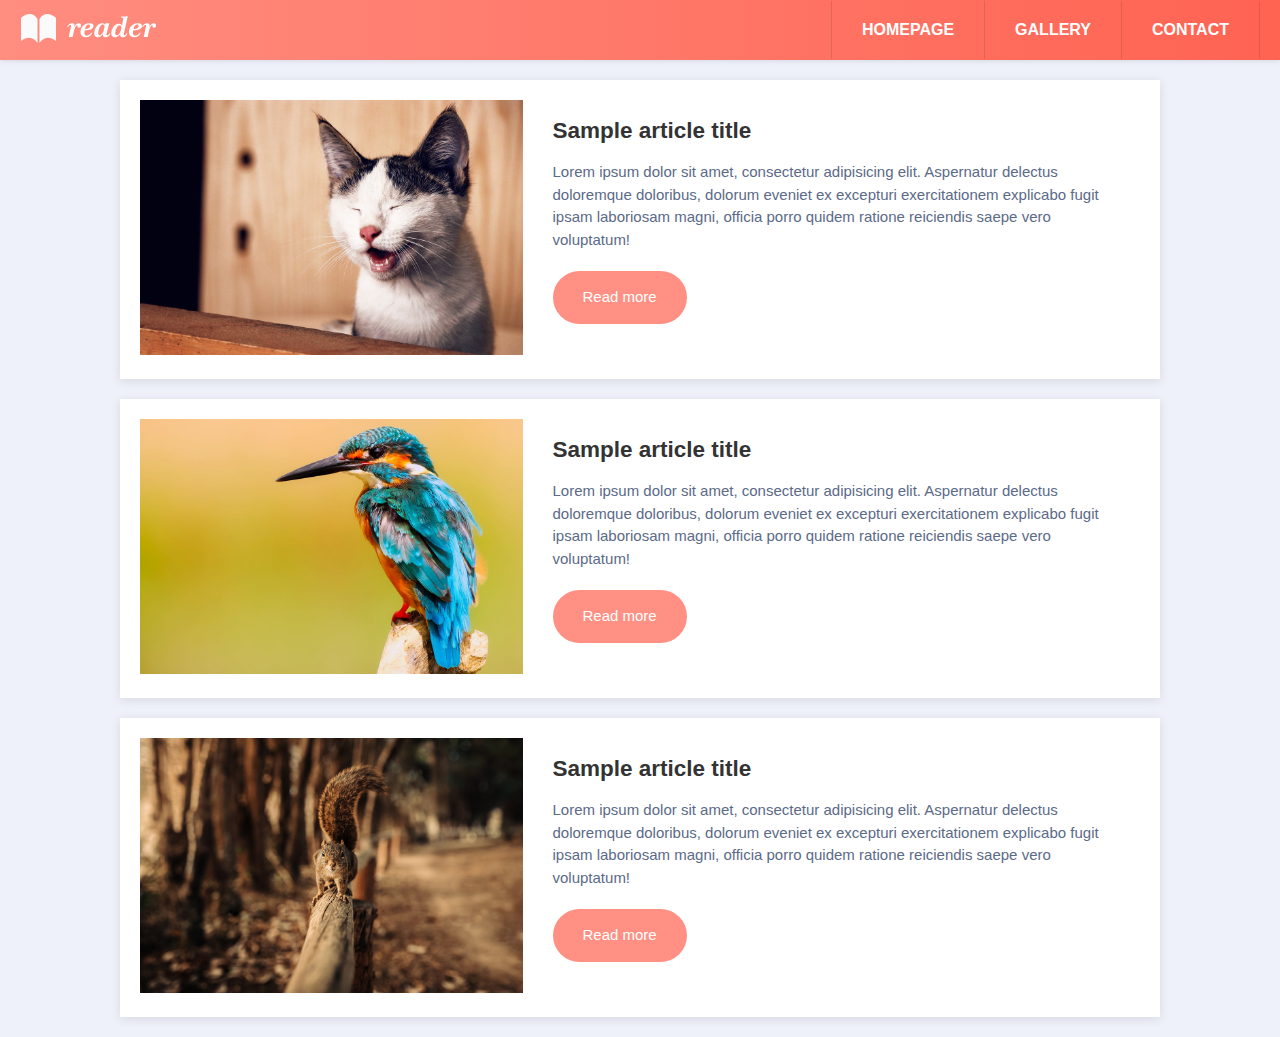
<file: 09_Element_positioning/01_Exercises/index.html>
<!doctype html>
<html lang="en">
<head>
    <meta charset="UTF-8">
    <meta name="viewport" content="width=device-width, initial-scale=1.0">
    <meta http-equiv="X-UA-Compatible" content="ie=edge">
    <title>Element positioning</title>
    <link rel="stylesheet" href="css/style.css">
</head>
<body>

    <header class="header">
        <a href="#" class="logo">
            <img src="images/logo.png" alt="NReader">
        </a>

        <nav class="menu">
            <ul class="menu-list">
                <li><a href="">Homepage</a></li>
                <li><a href="">Gallery</a></li>
                <li><a href="">Contact</a></li>
            </ul>
        </nav>
    </header>

    <article class="article">
        <div class="article-photo">
            <img src="images/pexels-photo-1183434.jpg">
        </div>
        <div class="article-content">
            <h2 class="article-title">
                <a href="">Sample article title</a>
            </h2>
            <div class="article-excerpt">
                Lorem ipsum dolor sit amet, consectetur adipisicing elit. Aspernatur delectus doloremque doloribus, dolorum eveniet ex excepturi exercitationem explicabo fugit ipsam laboriosam magni, officia porro quidem ratione reiciendis saepe vero voluptatum!
            </div>
            <a href="" class="article-btn">
                Read more
            </a>
        </div>
    </article>

    <article class="article">
        <div class="article-photo">
            <img src="images/pexels-photo-1320459.jpg">
        </div>
        <div class="article-content">
            <h2 class="article-title">
                <a href="">Sample article title</a>
            </h2>
            <div class="article-excerpt">
                Lorem ipsum dolor sit amet, consectetur adipisicing elit. Aspernatur delectus doloremque doloribus, dolorum eveniet ex excepturi exercitationem explicabo fugit ipsam laboriosam magni, officia porro quidem ratione reiciendis saepe vero voluptatum!
            </div>
            <a href="" class="article-btn">
                Read more
            </a>
        </div>
    </article>

    <article class="article">
        <div class="article-photo">
            <img src="images/pexels-photo-326900.jpg">
        </div>
        <div class="article-content">
            <h2 class="article-title">
                <a href="">Sample article title</a>
            </h2>
            <div class="article-excerpt">
                Lorem ipsum dolor sit amet, consectetur adipisicing elit. Aspernatur delectus doloremque doloribus, dolorum eveniet ex excepturi exercitationem explicabo fugit ipsam laboriosam magni, officia porro quidem ratione reiciendis saepe vero voluptatum!
            </div>
            <a href="" class="article-btn">
                Read more
            </a>
        </div>
    </article>

</body>
</html>
</file>
<file: 01_HTML_tags/01_Comments/css/style.css>
p[data-id="3"],
p[data-id="5"],
p[data-id="7"] {
  color: red;
}
</file>
<file: 04_Hyperlinks/01_Author_page/css/style.css>
body {
    font-family: sans-serif;
}
.main-nav {
    background: #eee;
    padding:20px;
}
.main-nav ul {
    list-style:none;
    padding:0;
    margin:0;
}
.main-nav a {
    display: inline-block;
    border:2px solid crimson;
    border-radius: 2px;
    background: crimson;
    color: #fff;
    padding:10px 20px;
    text-decoration: none;
}

.book {
    border:2px solid #ddd;
    margin:10px 0;
    padding:20px;
}
.chapters {
    list-style:none;
    padding:0;
    margin:0;
}
.chapters li {
    margin:10px 0;
}
.chapters a {
    color: crimson;
    font-weight: bold;
}
</file>
<file: 04_Hyperlinks/02_Book_chapters/css/style.css>
body {
    font-family: sans-serif;
}
.main-nav {
    background: #eee;
    padding:20px;
}
.main-nav ul {
    list-style:none;
    padding:0;
    margin:0;
}
.main-nav a {
    display: inline-block;
    border:2px solid crimson;
    border-radius: 2px;
    background: crimson;
    color: #fff;
    padding:10px 20px;
    text-decoration: none;
}

.book {
    border:2px solid #ddd;
    margin:10px 0;
    padding:20px;
}
.chapters {
    list-style:none;
    padding:0;
    margin:0;
}
.chapters li {
    margin:10px 0;
}
.chapters a {
    color: crimson;
    font-weight: bold;
}
</file>
<file: 05_Images_in_HTML_documents/01_Images/css/style.css>
body {
    margin: 30px;
}

img {
    margin-bottom:20px;
    border:1px solid #ddd;
    padding:10px;
    vertical-align: top;
}
</file>
<file: 06_Tables_in_HTML/01_Tic-tac-toe/css/style.css>
body {
    font-family: sans-serif;
}
table {
    width: 600px;
    border-collapse: collapse;
    border:2px solid #999;
}
tr td {
    border: 1px solid #aaa;
    font-family: sans-serif;
    text-align: center;
    font-size:50px;
    padding:50px 0;
}
</file>
<file: 06_Tables_in_HTML/02_Calendar/css/style.css>
body {
    font-family: sans-serif;    
}
table {
    width: 600px;
    border-collapse: collapse;
}
th {
    border:1px solid #ddd;
    vertical-align: middle;
}
thead td,
thead th {
    padding-top:10px;
    padding-bottom:10px;
}
thead {}
tr td {
    padding:30px;
    border:1px solid #ddd;
    text-align: center;
}
tr td:nth-of-type(7) {
    background: #FF6347;
    color: #fff;
}
</file>
<file: 08_Box_model/01_Exercises/css/style.css>
body {
    background: url(../images/pancakes-2210x1473.jpg);
    background-attachment: fixed;
    margin: 0;
    padding: 0;
    display: flex;
    flex-direction: column;
    min-height: 100vh;
    color:#444;
    line-height: 1.8em;
    font-size: 1.2rem;
    font-family: sans-serif;
}

h1, h2, h3 {
    font-family: 'Roboto Slab', serif;
    color: #586A76;
    font-size: 2rem;
    margin-top:0;
}

.content-top,
.content-bottom {
    width:100%;
    max-width: 80%;
    height: 40px;
    background: #FFAA2F;
    margin: 0 auto;
}

.content {
    box-sizing: border-box;
    max-width: 80%;
    padding: 50px;
    flex-grow: 1;    
    background: #FFF;
    margin:10px auto;
}

.btn {
    margin-top: 20px;
    display: inline-block;
    padding: 20px 40px;
    margin-bottom: 20px;
    text-decoration: none;
    background: #FFAA2F;
    color:#fff;
    border-radius: 40px;
}

.gallery-title {
    margin:0;
}

.gallery-content img {
    margin: 3px;
    max-width: 100%;
    height: auto;
}

.gallery-content {
    display: flex;
    flex-direction: row;
}
</file>
<file: 09_Element_positioning/01_Exercises/css/style.css>
body {
    background: #EEF1FA;
    font-family: sans-serif;
    margin:0;
}

.header {
    display: flex;
    justify-content: space-between;
    align-items: center;
    padding: 0 20px;
    height: 60px;
    box-shadow: 0 1px 5px rgba(0,0,0,0.1);
    margin-bottom: 20px;
    background: linear-gradient(to right, #FF8D80, #FF6352);
}
.menu {}
.menu-list {
    display: flex;
    list-style: none;
    padding:0;
}
.menu-list a {
    padding:20px 30px;
    font-weight: bold;
    border-left: 1px solid rgba(0,0,0,0.1);
    text-transform: uppercase;
    text-decoration: none;
    color:#fff;
    display: block;
    transition: 0.4s;
}
.menu-list li:last-child a {
    border-right: 1px solid rgba(0,0,0,0.1);
}
.menu-list a:hover {
    background: #fff;
    color: #FF5777;
}

.article {
    display: flex;
    max-width: 1000px;
    margin:0 auto 20px;
    background: #fff;
    color: #5B6A87;
    padding: 20px;
    box-shadow: 0 2px 10px rgba(0,0,0,.1);
}
.article-photo {}
.article-photo img {
    max-width: 100%;
    height: auto;
}
.article-content {
    padding: 0 30px;
    font-size: 15px;
    line-height: 1.5em;
}
.article-title {
    margin-top: 20px;
    color: #333;
}
.article-title a {
    color: inherit;
    text-decoration: none;
}
.article-excerpt {
    margin-bottom: 20px;
}
.article-btn {
    border-radius: 30px;
    background: #FF9083;
    color: #fff;
    display: inline-block;
    padding: 15px 30px;
    text-decoration: none;
    transition: 0.5s;
}
.article-btn:hover {
    box-shadow: inset 0 0 0 3px #FF9083;
    background: none;
    color: #FF9083;
}
</file>
